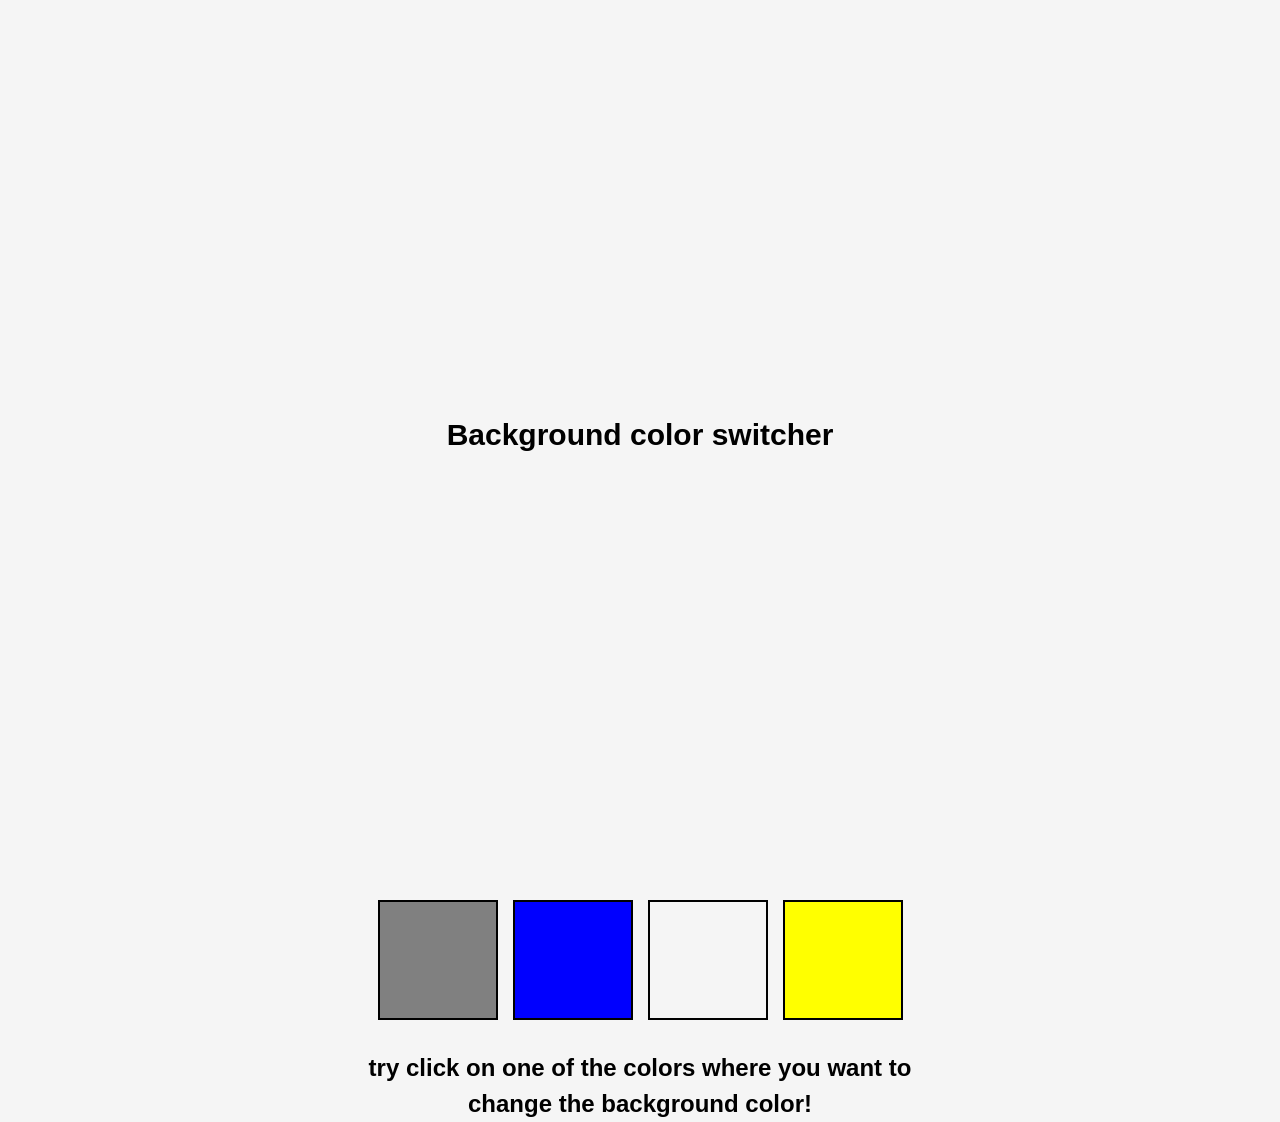
<file: Background color switcher/index.html>
<!DOCTYPE html>
<html lang="en">
<head>
    <meta charset="UTF-8">
    <meta name="viewport" content="width=device-width, initial-scale=1.0">
    <link rel="stylesheet" href="index.css">
    <title>Background color switcher</title>
</head>
<body>
      <div class="parent">
         <h1>Background color switcher</h1>
      </div>
      <div class="box-container">
        <div class="box" id="grey"></div>
        <div class="box" id="blue"></div>
        <div class="box" id="green"></div>
        <div class="box" id="yellow"></div>
      </div>

      <p> try click on one of the colors where you want to change the background color!</p>
    </div>

</body>
     <script src="index.js"></script>
</html>
</file>
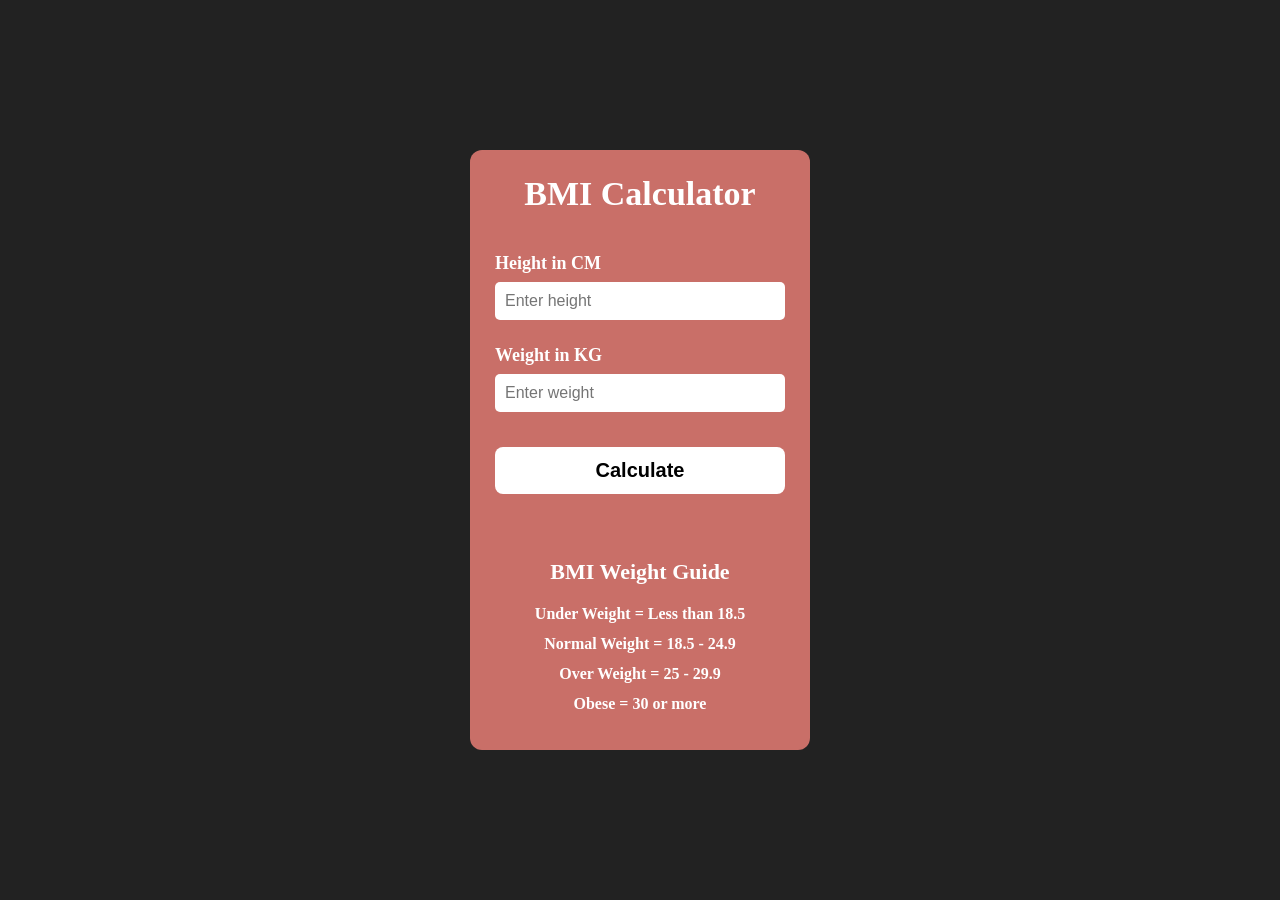
<file: BMI Calculator/index.html>
<!DOCTYPE html>
<html lang="en">
<head>
    <meta charset="UTF-8">
    <meta name="viewport" content="width=device-width, initial-scale=1.0">
    <title>BMI Calculator</title>
    <link rel="stylesheet" href="index.css">
</head>

<body>

    <form class="card">

        <h1>BMI Calculator</h1>

        <div class="input-box">
            <label for="height">Height in CM</label>

            <input 
                type="number" 
                id="height" 
                placeholder="Enter height"
            >
        </div>

        <div class="input-box">
            <label for="weight">Weight in KG</label>

            <input 
                type="number" 
                id="weight" 
                placeholder="Enter weight"
            >
        </div>

        <button type="submit" id="calculate">
            Calculate
        </button>

        <div id="result"></div>

        <h3>BMI Weight Guide</h3>

        <div class="bmi-guide">
            <p>Under Weight = Less than 18.5</p>

            <p>Normal Weight = 18.5 - 24.9</p>

            <p>Over Weight = 25 - 29.9</p>

            <p>Obese = 30 or more</p>
        </div>

    </form>

    <script src="index.js"></script>

</body>
</html>
</file>
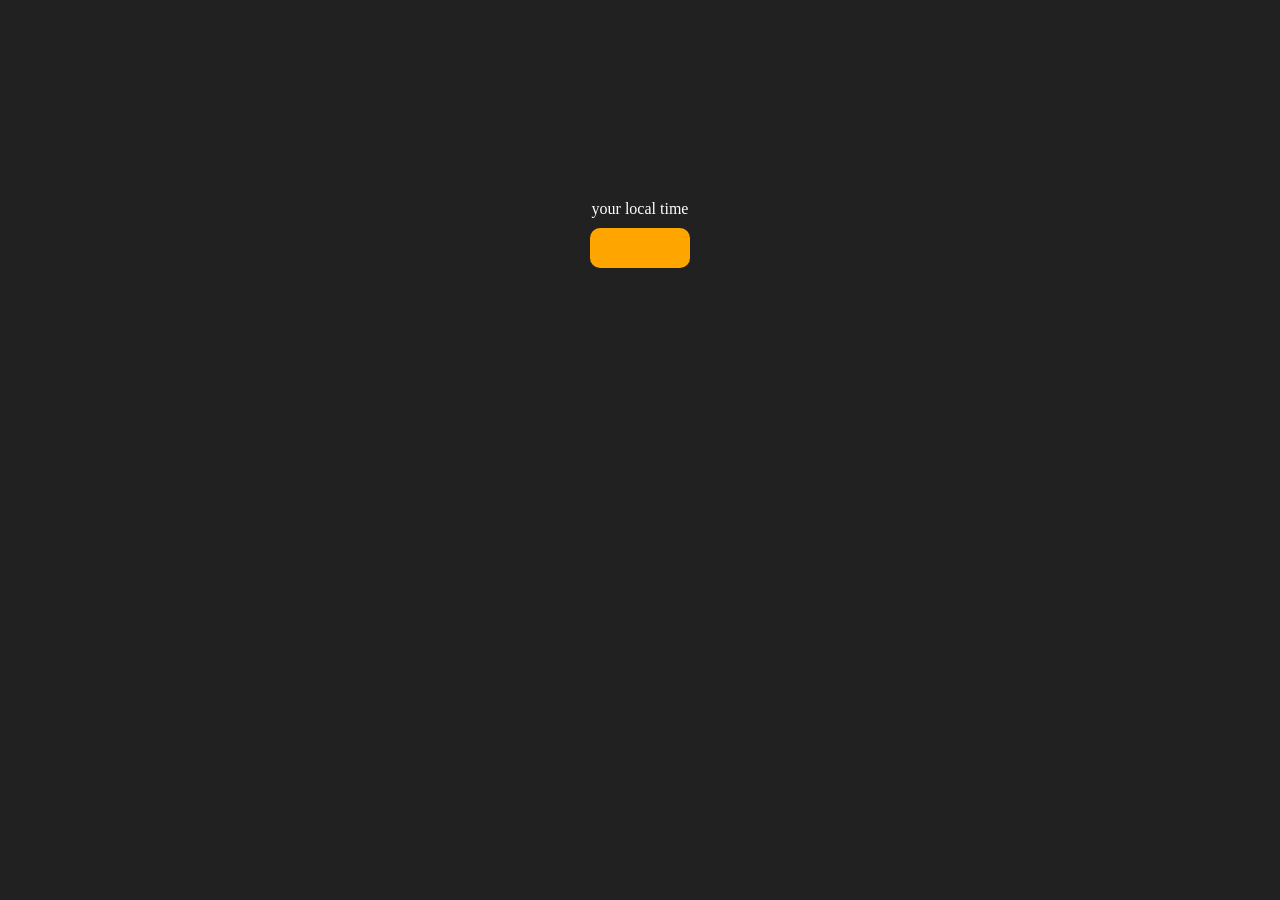
<file: chapter4/index.html>
<!DOCTYPE html>
<html lang="en">
<head>
    <meta charset="UTF-8">
    <meta name="viewport" content="width=device-width, initial-scale=1.0">
    <link rel="stylesheet" href="index.css">
    <title>Clock</title>
</head>
<body>
    
    <div class="center">
        <div id="banner"><span >your local time </span></div>
        <div id="clock"></div>
    </div>

    <script src="index.js"></script> 
</body>
</html>
</file>
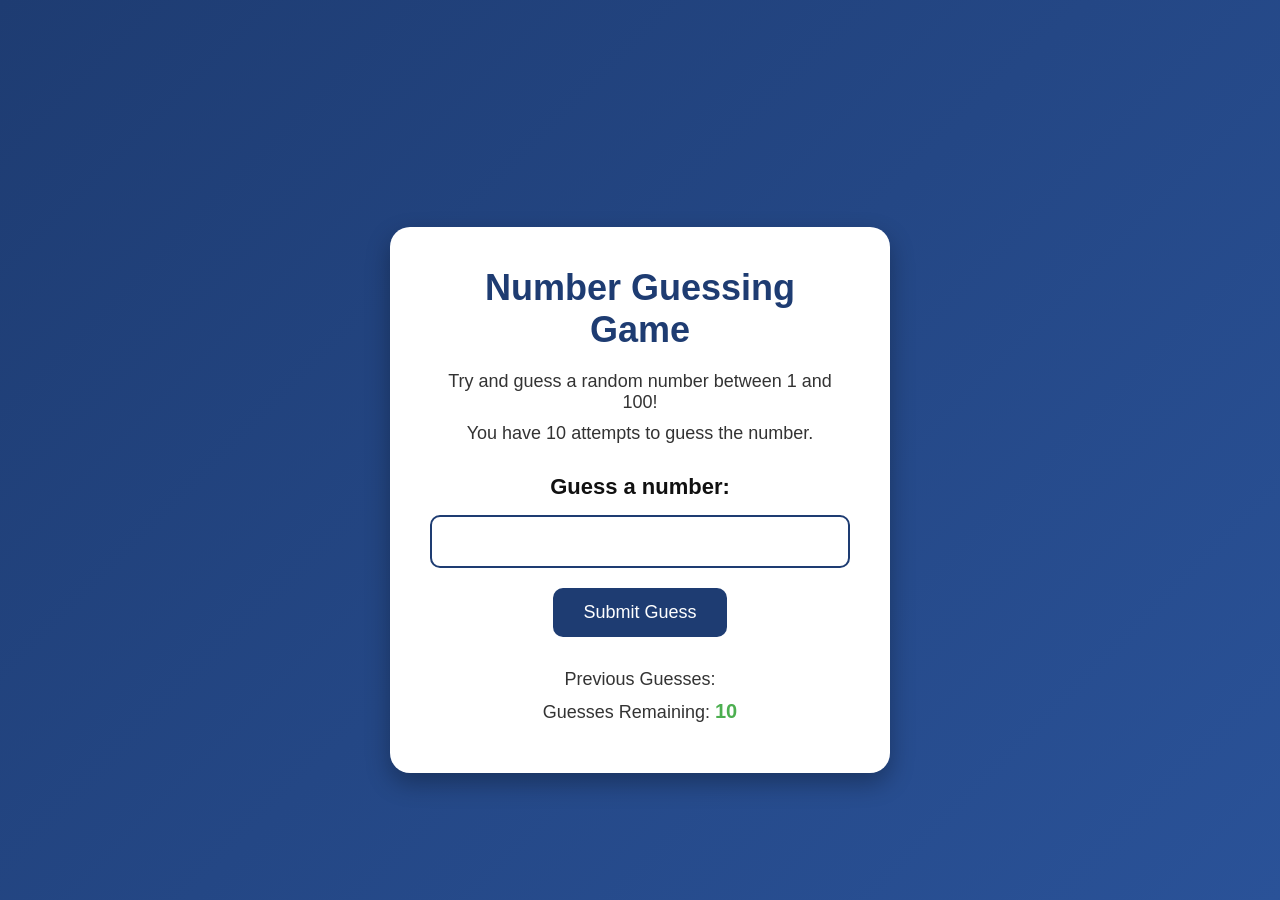
<file: chapter5/index.html>
<!DOCTYPE html>
<html lang="en">
<head>
    <meta charset="UTF-8">
    <meta name="viewport" content="width=device-width, initial-scale=1.0">
    <link rel="stylesheet" href="index.css">
    <title>Guess a Number</title>
</head>

<body>

    <div id="game">

        <h1>Number Guessing Game</h1>

        <p>Try and guess a random number between 1 and 100!</p>
        <p>You have 10 attempts to guess the number.</p>

        <form class="form">

            <label for="guessField" id="guess">
                Guess a number:
            </label>

            <input type="text"
                   id="guessField"
                   class="guessField">

            <input type="submit"
                   id="subt"
                   value="Submit Guess"
                   class="guessSubmit">

        </form>

        <div class="resultParas">

            <p>
                Previous Guesses:
                <span id="guesses"></span>
            </p>

            <p>
                Guesses Remaining:
                <span id="remaining">10</span>
            </p>

            <p class="lowOrHigh"></p>

        </div>

    </div>

    <script src="index.js"></script>

</body>
</html>
</file>
<file: Background color switcher/index.css>
*{
    margin: 0;
    padding: 0;
    box-sizing: border-box;
}

    body{
    font-family: Arial, Helvetica, sans-serif;
    background-color: #f5f5f5;
    display: flex;
    flex-direction: column;
    justify-content: center;
    align-items: center;
    
}

.parent{
    width: 100%;
    height: 100vh;
    display: flex;
    align-items: center;
    justify-content: center;
    flex-direction: column;
}

h1{
    margin-bottom: 30px;
    font-size: 30px;
}

.box-container{
    display: flex;
    gap: 15px;
    margin-bottom: 30px;
}

.box{
    width: 120px;
    height: 120px;

    border: 2px solid black;
    cursor: pointer;
}

#grey{
    background-color: grey;
}

#white{
    background-color: white;
}

#blue{
    background-color: blue;
}

#yellow{
    background-color: yellow;
}
p{
    width: 600px;
    text-align: center;

    font-size: 24px;
    font-weight: bold;
    line-height: 1.5;
}
</file>
<file: BMI Calculator/index.css>
*{
    margin: 0;
    padding: 0;
    box-sizing: border-box;
}

body{
    min-height: 100vh;
    display: flex;
    justify-content: center;
    align-items: center;

    background-color: #222;
    font-family: Georgia, serif;
}

.card{
    width: 340px;
    background-color: #c96f68;

    padding: 25px;
    border-radius: 12px;

    text-align: center;
    color: white;
}

.card h1{
    margin-bottom: 40px;
    font-size: 34px;
}

.input-box{
    text-align: left;
    margin-bottom: 25px;
}

.input-box label{
    display: block;
    margin-bottom: 8px;

    font-size: 18px;
    font-weight: bold;
}

.input-box input{
    width: 100%;
    padding: 10px;

    border: none;
    outline: none;

    border-radius: 5px;

    font-size: 16px;
}

#calculate{
    width: 100%;
    padding: 12px;

    border: none;
    border-radius: 8px;

    background-color: white;
    color: black;

    font-size: 20px;
    font-weight: bold;

    cursor: pointer;

    margin-top: 10px;
    margin-bottom: 30px;
}

#calculate:hover{
    background-color: black;
    color: white;
}

#result{
    font-size: 28px;
    font-weight: bold;

    margin-bottom: 35px;
}

.card h3{
    margin-bottom: 20px;
    font-size: 22px;
}

.bmi-guide p{
    margin-bottom: 12px;
    font-size: 16px;
    font-weight: bold;
}
</file>
<file: chapter4/index.css>
body{
    background-color:#212121;
    color: #fff;
    
}
.center {
    display: flex;
    justify-content: center;
    align-items: center;
    flex-direction: column;
    margin-top: 200px;

}

#clock{
    font-size: 40px;
    background-color: orange;
    padding: 20px 50px;
    margin-top: 10px;
    border-radius: 10px;
}
</file>
<file: chapter5/index.css>
*{
    margin: 0;
    padding: 0;
    box-sizing: border-box;
}

body{
    width: 100%;
    height: 100vh;
    background: linear-gradient(135deg, #1e3c72, #2a5298);
    display: flex;
    justify-content: center;
    align-items: center;
    font-family: Arial, Helvetica, sans-serif;
}

#game{
    width: 500px;
    background-color: white;
    padding: 40px;
    border-radius: 20px;
    text-align: center;
    box-shadow: 0px 10px 25px rgba(0,0,0,0.3);
    margin-top: 100px;
    
}

#game h1{
    color: #1e3c72;
    margin-bottom: 20px;
    font-size: 36px;
}

#game p{
    margin: 10px 0;
    font-size: 18px;
    color: #333;
}

.form{
    margin-top: 30px;
}

#guess{
    display: block;
    font-size: 22px;
    margin-bottom: 15px;
    color: #111;
    font-weight: bold;
}

#guessField{
    width: 100%;
    padding: 14px;
    border: 2px solid #1e3c72;
    border-radius: 10px;
    font-size: 18px;
    outline: none;
    margin-bottom: 20px;
}

#guessField:focus{
    border-color: #ff9800;
}

.guessSubmit{
    background-color: #1e3c72;
    color: white;
    border: none;
    padding: 14px 30px;
    border-radius: 10px;
    font-size: 18px;
    cursor: pointer;
    transition: 0.3s;
}

.guessSubmit:hover{
    background-color: #ff9800;
    transform: scale(1.05);
}

.resultParas{
    margin-top: 30px;
}

#guesses{
    color: #e91e63;
    font-weight: bold;
    font-size: 20px;
}

#remaining{
    color: #4caf50;
    font-weight: bold;
    font-size: 20px;
}

.lowOrHigh{
    margin-top: 20px;
    font-size: 22px;
    font-weight: bold;
    color: #ff5722;
}

#newGame{
    margin-top: 20px;
    background-color: #4caf50;
    color: white;
    border: none;
    padding: 12px 25px;
    border-radius: 10px;
    cursor: pointer;
    font-size: 18px;
    transition: 0.3s;
}

#newGame:hover{
    background-color: #2e7d32;
}
</file>
